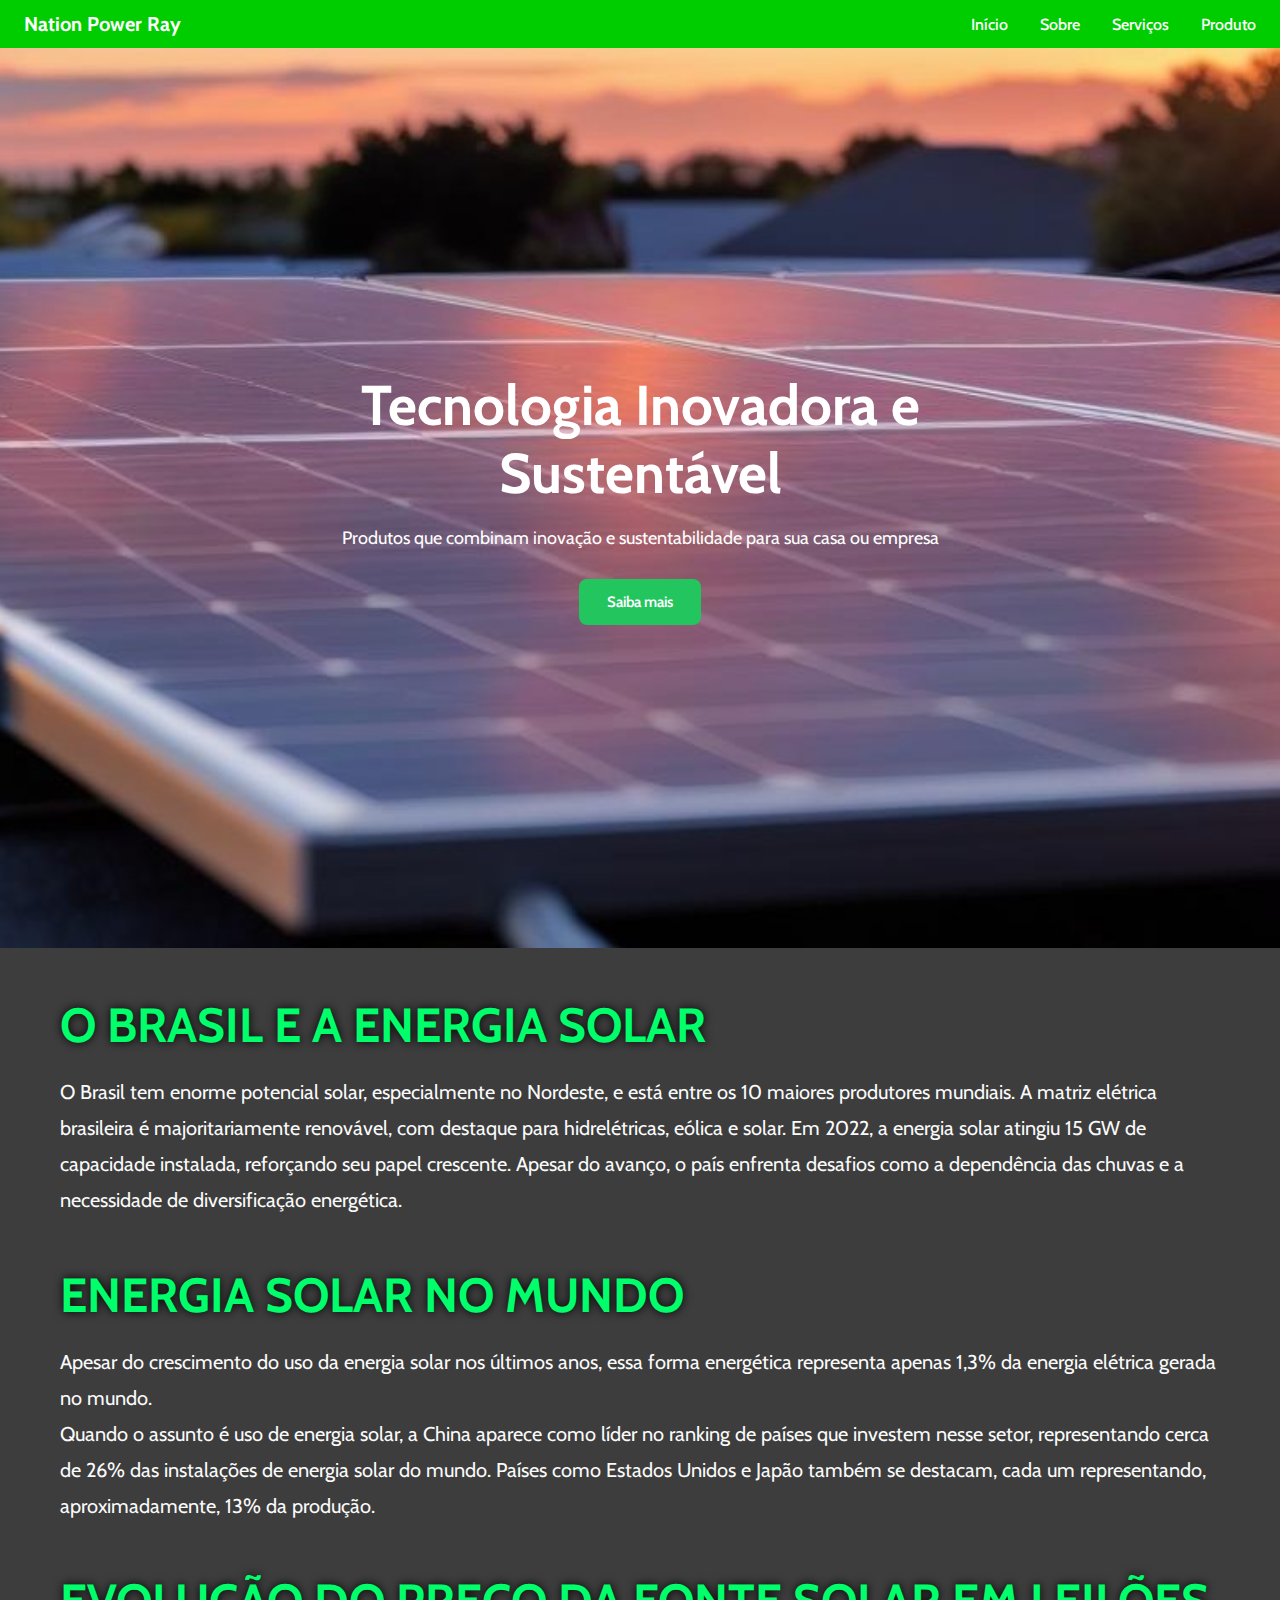
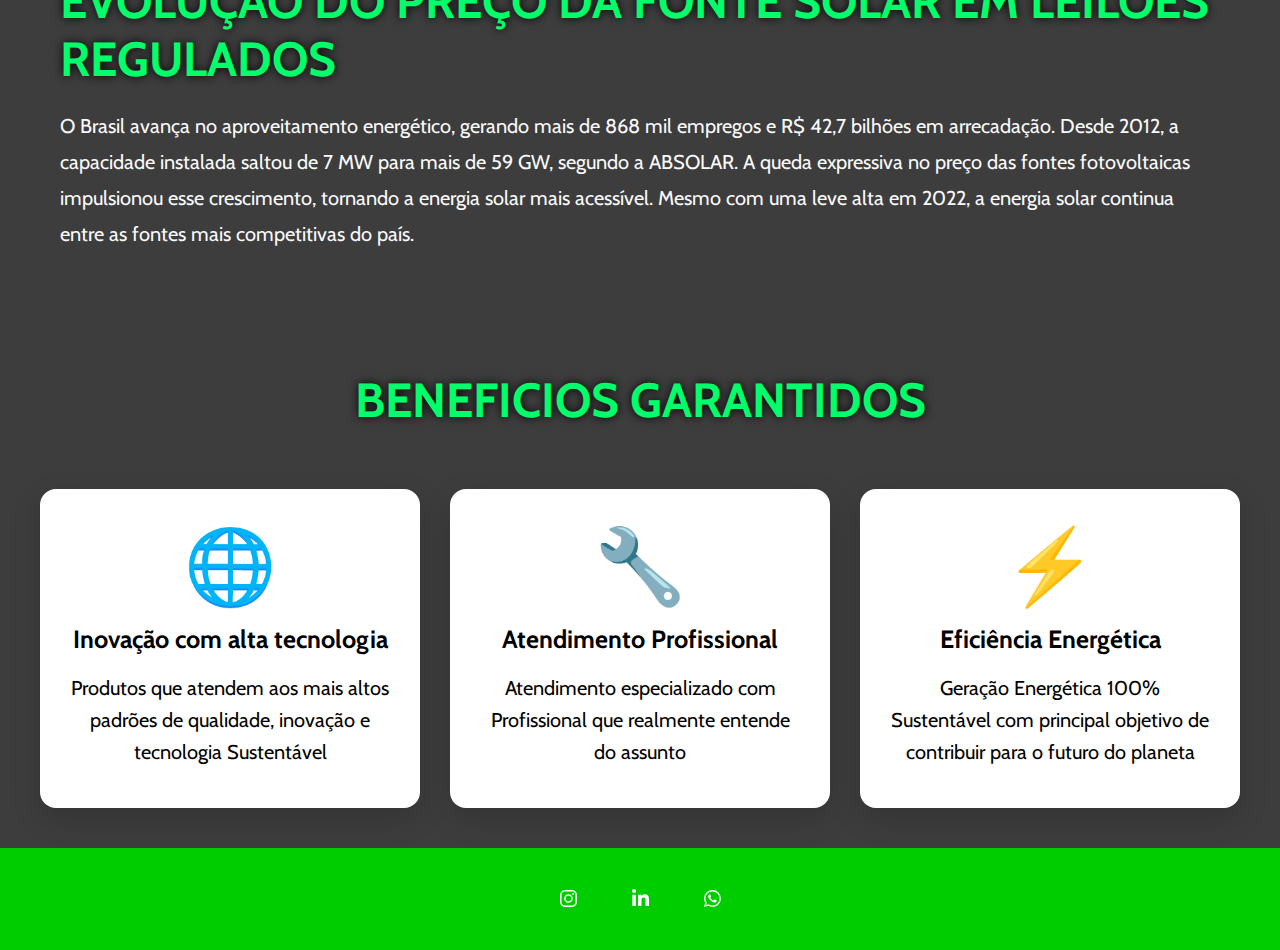
<file: Projeto NPR oficial/Index.html>
<!DOCTYPE html>
<html lang="pt-br">

<head>
    <meta charset="UTF-8">
    <meta name="viewport" content="width=device-width, initial-scale=1.0">
    <link rel="stylesheet" href="style.css">
    <link rel="stylesheet" href="Responsividade.css">
    <title>NPR Oficial</title>
</head>

<body>

    <header class="header" id="header">
        <div class="logo">
            Nation Power Ray
        </div>

        <nav class="nav" id="nav">
            <ul class="nav-list">
                <li><a href="Index.html">Início</a></li>
                <li><a href="Historia.html">Sobre</a></li>
                <li><a href="Servicos.html">Serviços</a></li>
                <li><a href="Produto.html">Produto</a></li>
            </ul>


            <div class="dropdown-responsive">
                <button class="btn-menu" id="btn-menu" type="button">
                    <svg width="26px" height="26px" viewBox="0 0 24 24" fill="none">
                        <line x1="5" y1="7" x2="19" y2="7" stroke="#FFFFFF" stroke-width="2" stroke-linecap="round" />
                        <line x1="5" y1="12" x2="19" y2="12" stroke="#FFFFFF" stroke-width="2" stroke-linecap="round" />
                        <line x1="5" y1="17" x2="19" y2="17" stroke="#FFFFFF" stroke-width="2" stroke-linecap="round" />
                    </svg>
                </button>

                <div class="menu-fullscreen" id="menu-fullscreen">
                    <ul>
                        <li><a href="Index.html">Início</a></li>
                        <li><a href="Historia.html">Sobre</a></li>
                        <li><a href="Servicos.html">Serviços</a></li>
                        <li><a href="Produto.html">Produto</a></li>
                    </ul>
                </div>
            </div>

            </div>
        </nav>
    </header>

    <section class="destaque" id="destaque">
        <div class="overlay">
            <div class="texto">
                <h1>Tecnologia Inovadora e Sustentável</h1>
                <p>Produtos que combinam inovação e sustentabilidade para sua casa ou empresa</p>
                <a href="#" class="botao">Saiba mais</a>
            </div>
        </div>
    </section>



    <div class="intro-texto">
        <h1>O Brasil e a energia solar</h1>
        <p>O Brasil tem enorme potencial solar, especialmente no Nordeste, e está entre os 10 maiores produtores
            mundiais.
            A matriz elétrica brasileira é majoritariamente renovável, com destaque para hidrelétricas, eólica e solar.
            Em 2022, a energia solar atingiu 15 GW de capacidade instalada, reforçando seu papel crescente.
            Apesar do avanço, o país enfrenta desafios como a dependência das chuvas e a necessidade de diversificação
            energética.
        </p>
    </div>

    <div class="intro-texto">
        <h1>Energia Solar no Mundo</h1>
        <p>Apesar do crescimento do uso da energia solar nos últimos anos, essa forma energética representa apenas 1,3%
            da energia elétrica gerada no mundo.<br>
            Quando o assunto é uso de energia solar, a China aparece como líder no ranking de países que investem nesse
            setor, representando cerca de 26% das instalações de energia solar do mundo. Países como Estados Unidos e
            Japão também se destacam, cada um representando, aproximadamente, 13% da produção.</p>
    </div>

    <div class="intro-texto">
        <h1>Evolução do preço da fonte solar em leilões Regulados</h1>
        <p>O Brasil avança no aproveitamento energético, gerando mais de 868 mil empregos e R$ 42,7 bilhões em
            arrecadação.
            Desde 2012, a capacidade instalada saltou de 7 MW para mais de 59 GW, segundo a ABSOLAR.
            A queda expressiva no preço das fontes fotovoltaicas impulsionou esse crescimento, tornando a energia solar
            mais acessível.
            Mesmo com uma leve alta em 2022, a energia solar continua entre as fontes mais competitivas do país.
        </p>
    </div>

    <br>
    <br>
     <div class="intro-texto2">
        <h1>beneficios Garantidos</h1>
     </div>
    <section class="beneficios">

        <div class="container">
            <div class="cards-wrapper">
                <div class="card">
                    <div class="icone">
                        🌐
                    </div>
                    <h3 id="card1-title">Inovação com alta tecnologia</h3>
                    <p id="card1-description">Produtos que atendem aos mais altos padrões de qualidade, inovação e
                        tecnologia Sustentável</p>
                </div>
                <div class="card">
                    <div class="icone">
                        🔧
                    </div>
                    <h3 id="card2-title">Atendimento Profissional</h3>
                    <p id="card2-description">Atendimento especializado com Profissional que realmente entende do
                        assunto</p>
                </div>
                <div class="card">
                    <div class="icone">
                        ⚡
                    </div>
                    <h3 id="card3-title">Eficiência Energética</h3>
                    <p id="card3-description">Geração Energética 100% Sustentável com principal objetivo de contribuir
                        para o futuro do planeta</p>
                </div>
            </div>
        </div>

    </section>

    <div class="Redes"> <a href="#" class="socialContainer containerOne"> <svg class="socialSvg instagramSvg"
                viewBox="0 0 16 16">
                <path
                    d="M8 0C5.829 0 5.556.01 4.703.048 3.85.088 3.269.222 2.76.42a3.917 3.917 0 0 0-1.417.923A3.927 3.927 0 0 0 .42 2.76C.222 3.268.087 3.85.048 4.7.01 5.555 0 5.827 0 8.001c0 2.172.01 2.444.048 3.297.04.852.174 1.433.372 1.942.205.526.478.972.923 1.417.444.445.89.719 1.416.923.51.198 1.09.333 1.942.372C5.555 15.99 5.827 16 8 16s2.444-.01 3.298-.048c.851-.04 1.434-.174 1.943-.372a3.916 3.916 0 0 0 1.416-.923c.445-.445.718-.891.923-1.417.197-.509.332-1.09.372-1.942C15.99 10.445 16 10.173 16 8s-.01-2.445-.048-3.299c-.04-.851-.175-1.433-.372-1.941a3.926 3.926 0 0 0-.923-1.417A3.911 3.911 0 0 0 13.24.42c-.51-.198-1.092-.333-1.943-.372C10.443.01 10.172 0 7.998 0h.003zm-.717 1.442h.718c2.136 0 2.389.007 3.232.046.78.035 1.204.166 1.486.275.373.145.64.319.92.599.28.28.453.546.598.92.11.281.24.705.275 1.485.039.843.047 1.096.047 3.231s-.008 2.389-.047 3.232c-.035.78-.166 1.203-.275 1.485a2.47 2.47 0 0 1-.599.919c-.28.28-.546.453-.92.598-.28.11-.704.24-1.485.276-.843.038-1.096.047-3.232.047s-2.39-.009-3.233-.047c-.78-.036-1.203-.166-1.485-.276a2.478 2.478 0 0 1-.92-.598 2.48 2.48 0 0 1-.6-.92c-.109-.281-.24-.705-.275-1.485-.038-.843-.046-1.096-.046-3.233 0-2.136.008-2.388.046-3.231.036-.78.166-1.204.276-1.486.145-.373.319-.64.599-.92.28-.28.546-.453.92-.598.282-.11.705-.24 1.485-.276.738-.034 1.024-.044 2.515-.045v.002zm4.988 1.328a.96.96 0 1 0 0 1.92.96.96 0 0 0 0-1.92zm-4.27 1.122a4.109 4.109 0 1 0 0 8.217 4.109 4.109 0 0 0 0-8.217zm0 1.441a2.667 2.667 0 1 1 0 5.334 2.667 2.667 0 0 1 0-5.334z">
                </path>
            </svg> </a> <a href="#" class="socialContainer containerThree"> <svg class="socialSvg linkdinSvg"
                viewBox="0 0 448 512">
                <path
                    d="M100.28 448H7.4V148.9h92.88zM53.79 108.1C24.09 108.1 0 83.5 0 53.8a53.79 53.79 0 0 1 107.58 0c0 29.7-24.1 54.3-53.79 54.3zM447.9 448h-92.68V302.4c0-34.7-.7-79.2-48.29-79.2-48.29 0-55.69 37.7-55.69 76.7V448h-92.78V148.9h89.08v40.8h1.3c12.4-23.5 42.69-48.3 87.88-48.3 94 0 111.28 61.9 111.28 142.3V448z">
                </path>
            </svg> </a> <a href="#" class="socialContainer containerFour"> <svg class="socialSvg whatsappSvg"
                viewBox="0 0 16 16">
                <path
                    d="M13.601 2.326A7.854 7.854 0 0 0 7.994 0C3.627 0 .068 3.558.064 7.926c0 1.399.366 2.76 1.057 3.965L0 16l4.204-1.102a7.933 7.933 0 0 0 3.79.965h.004c4.368 0 7.926-3.558 7.93-7.93A7.898 7.898 0 0 0 13.6 2.326zM7.994 14.521a6.573 6.573 0 0 1-3.356-.92l-.24-.144-2.494.654.666-2.433-.156-.251a6.56 6.56 0 0 1-1.007-3.505c0-3.626 2.957-6.584 6.591-6.584a6.56 6.56 0 0 1 4.66 1.931 6.557 6.557 0 0 1 1.928 4.66c-.004 3.639-2.961 6.592-6.592 6.592zm3.615-4.934c-.197-.099-1.17-.578-1.353-.646-.182-.065-.315-.099-.445.099-.133.197-.513.646-.627.775-.114.133-.232.148-.43.05-.197-.1-.836-.308-1.592-.985-.59-.525-.985-1.175-1.103-1.372-.114-.198-.011-.304.088-.403.087-.088.197-.232.296-.346.1-.114.133-.198.198-.33.065-.134.034-.248-.015-.347-.05-.099-.445-1.076-.612-1.47-.16-.389-.323-.335-.445-.34-.114-.007-.247-.007-.38-.007a.729.729 0 0 0-.529.247c-.182.198-.691.677-.691 1.654 0 .977.71 1.916.81 2.049.098.133 1.394 2.132 3.383 2.992.47.205.84.326 1.129.418.475.152.904.129 1.246.08.38-.058 1.171-.48 1.338-.943.164-.464.164-.86.114-.943-.049-.084-.182-.133-.38-.232z">
                </path>
            </svg> </a> </div>




    <script src="script.js"></script>

    <style>
        @import url('https://fonts.googleapis.com/css2?family=Cabin:ital,wght@0,400..700;1,400..700&display=swap');
    </style>


</body>

</html>
</file>
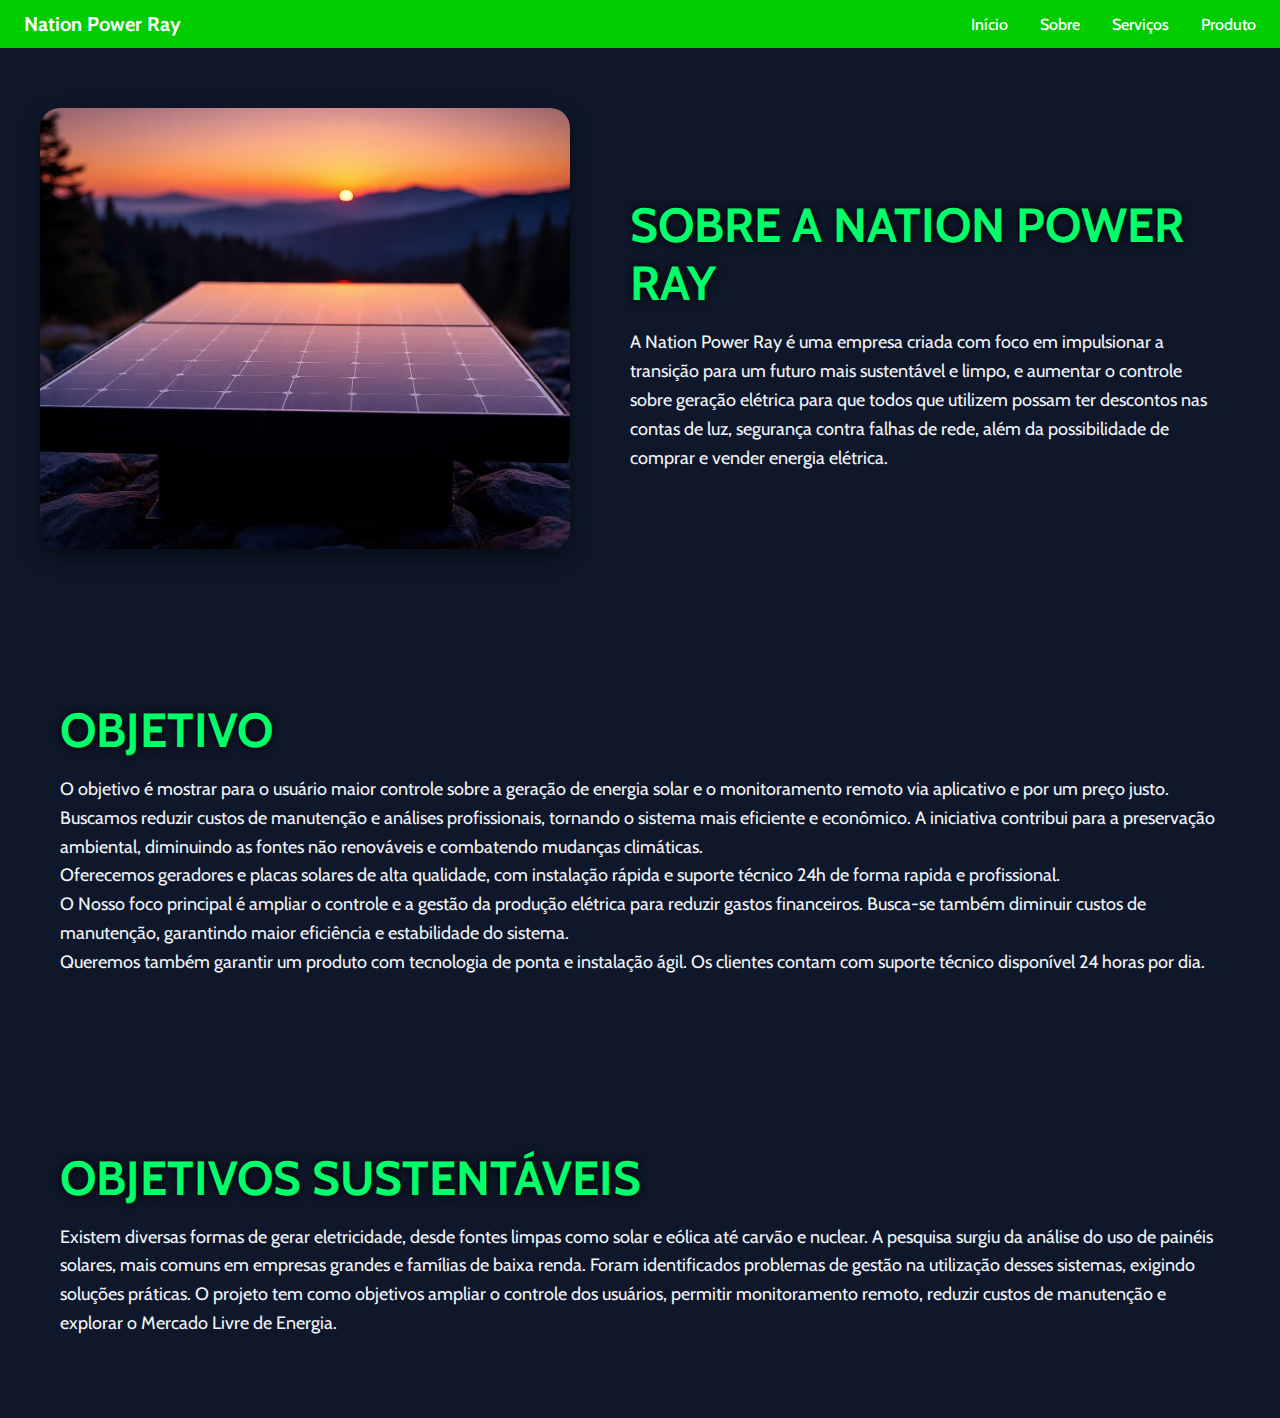
<file: Projeto NPR oficial/Historia.html>
<!DOCTYPE html>
<html lang="pt-br">

<head>
  <meta charset="UTF-8">
  <meta name="viewport" content="width=device-width, initial-scale=1.0">
  <link rel="stylesheet" href="style.css">
  <link rel="stylesheet" href="Historia.css">
  <link rel="stylesheet" href="Responsividade.css">
  <title>NPR Oficial</title>

</head>

<body>

  <header class="header" id="header">
    <div class="logo">
      Nation Power Ray
    </div>

    <nav class="nav" id="nav">
      <ul class="nav-list">
        <li><a href="Index.html">Início</a></li>
        <li><a href="Historia.html">Sobre</a></li>
        <li><a href="Servicos.html">Serviços</a></li>
        <li><a href="Produto.html">Produto</a></li>
      </ul>


      <div class="dropdown-responsive">
        <button class="btn-menu" id="btn-menu" type="button">
          <svg width="26px" height="26px" viewBox="0 0 24 24" fill="none">
            <line x1="5" y1="7" x2="19" y2="7" stroke="#FFFFFF" stroke-width="2" stroke-linecap="round" />
            <line x1="5" y1="12" x2="19" y2="12" stroke="#FFFFFF" stroke-width="2" stroke-linecap="round" />
            <line x1="5" y1="17" x2="19" y2="17" stroke="#FFFFFF" stroke-width="2" stroke-linecap="round" />
          </svg>
        </button>

        <div class="menu-fullscreen" id="menu-fullscreen">
          <ul>
            <li><a href="Index.html">Início</a></li>
            <li><a href="Historia.html">Sobre</a></li>
            <li><a href="Servicos.html">Serviços</a></li>
            <li><a href="Produto.html">Produto</a></li>
          </ul>
        </div>
      </div>
      </div>
    </nav>
  </header>

  <section class="conteudo-quem-somos">
    <div class="intro-imagem">
      <img src="./Imagens/solar.jpg" alt="Painéis solares">
    </div>

    <div class="intro-texto">
      <h1>Sobre a Nation Power Ray</h1>
      <p>
        A Nation Power Ray é uma empresa criada com foco em impulsionar a transição para um futuro mais sustentável e
        limpo, e aumentar o controle sobre geração elétrica para que todos que utilizem possam ter descontos nas contas
        de luz, segurança contra falhas de rede, além da possibilidade de comprar e vender energia elétrica.
      </p>
    </div>
  </section>




  <section class="conteudo-objetivo">
    </div>

    <div class="intro-texto">
      <h1>OBJETIVO</h1>
      <p>
        O objetivo é mostrar para o usuário maior controle sobre a geração de energia solar e o monitoramento remoto via
        aplicativo e por um preço justo.<br>
        Buscamos reduzir custos de manutenção e análises profissionais, tornando o sistema mais eficiente e econômico.
        A iniciativa contribui para a preservação ambiental, diminuindo as fontes não renováveis e
        combatendo mudanças climáticas.<br>
        Oferecemos geradores e placas solares de alta qualidade, com instalação rápida e suporte técnico 24h de forma rapida e profissional.<br>
        O Nosso foco principal é ampliar o controle e a gestão da produção elétrica para reduzir gastos financeiros.
        Busca-se também diminuir custos de manutenção, garantindo maior eficiência e estabilidade do sistema.<br>
        Queremos também garantir um produto com tecnologia de ponta e instalação ágil.
        Os clientes contam com suporte técnico disponível 24 horas por dia.
    </div>
  </section>

  <section class="conteudo-objetivo">
    </div>

    <div class="intro-texto">
      <h1>OBJETIVOS SUSTENTÁVEIS</h1>
      <p>Existem diversas formas de gerar eletricidade, desde fontes limpas como solar e eólica até carvão e nuclear.
        A pesquisa surgiu da análise do uso de painéis solares, mais comuns em empresas grandes e famílias de baixa
        renda.
        Foram identificados problemas de gestão na utilização desses sistemas, exigindo soluções práticas.
        O projeto tem como objetivos ampliar o controle dos usuários, permitir monitoramento remoto, reduzir custos de
        manutenção e explorar o Mercado Livre de Energia.
      </p>


    </div>

    <script src="script.js"></script>


    <style>
      @import url('https://fonts.googleapis.com/css2?family=Cabin:ital,wght@0,400..700;1,400..700&display=swap');
    </style>


</body>

</html>
</file>
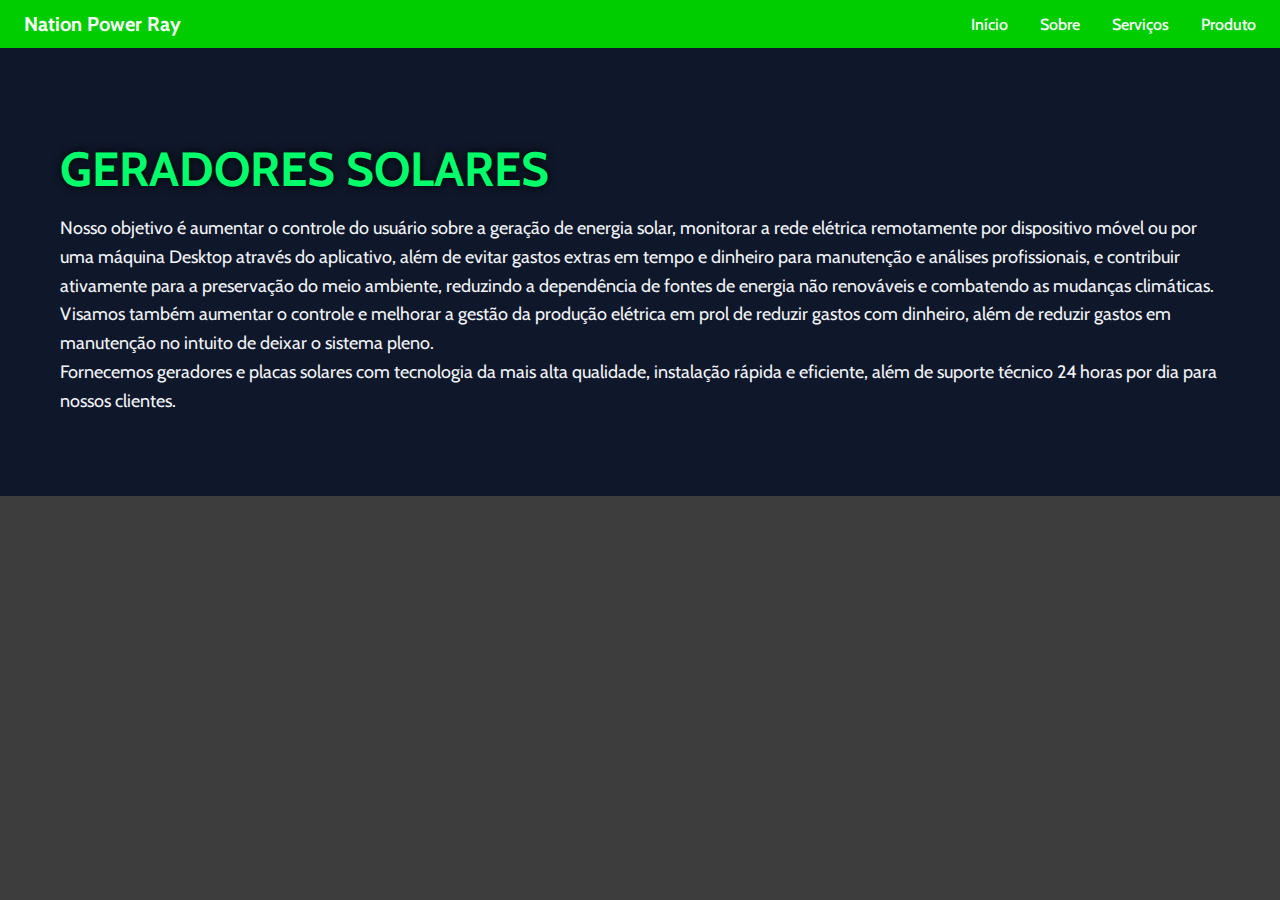
<file: Projeto NPR oficial/Produto.html>
<!DOCTYPE html>
<html lang="pt-br">

<head>
    <meta charset="UTF-8">
    <link rel="stylesheet" href="style.css">
    <link rel="stylesheet" href="Historia.css">
    <link rel="stylesheet" href="Responsividade.css">
    <meta name="viewport" content="width=device-width, initial-scale=1.0">
    <title>Produto</title>
</head>

<body>

    <header class="header" id="header">
        <div class="logo">
            Nation Power Ray
        </div>

        <nav class="nav" id="nav">
            <ul class="nav-list">
                <li><a href="Index.html">Início</a></li>
                <li><a href="Historia.html">Sobre</a></li>
                <li><a href="Servicos.html">Serviços</a></li>
                <li><a href="Produto.html">Produto</a></li>
            </ul>


            <div class="dropdown-responsive">
                <button class="btn-menu" id="btn-menu" type="button">
                    <svg width="26px" height="26px" viewBox="0 0 24 24" fill="none">
                        <line x1="5" y1="7" x2="19" y2="7" stroke="#FFFFFF" stroke-width="2" stroke-linecap="round" />
                        <line x1="5" y1="12" x2="19" y2="12" stroke="#FFFFFF" stroke-width="2" stroke-linecap="round" />
                        <line x1="5" y1="17" x2="19" y2="17" stroke="#FFFFFF" stroke-width="2" stroke-linecap="round" />
                    </svg>
                </button>

                <div class="menu-fullscreen" id="menu-fullscreen">
                    <ul>
                        <li><a href="Index.html">Início</a></li>
                        <li><a href="Historia.html">Sobre</a></li>
                        <li><a href="Servicos.html">Serviços</a></li>
                        <li><a href="Produto.html">Produto</a></li>
                    </ul>
                </div>
            </div>

            </div>
        </nav>
    </header>

    <section class="conteudo-objetivo">
        </div>

        <div class="intro-texto">
            <h1>GERADORES SOLARES</h1>
            <p>
                Nosso objetivo é aumentar o controle do usuário sobre a geração de energia solar, monitorar a rede
                elétrica remotamente por dispositivo móvel ou por uma máquina Desktop através do aplicativo, além de
                evitar
                gastos
                extras em tempo e dinheiro para manutenção e análises profissionais, e contribuir ativamente para a
                preservação do meio ambiente, reduzindo a dependência de fontes de energia não renováveis e
                combatendo as mudanças climáticas.<br>
                Visamos também aumentar o controle e melhorar a gestão da produção elétrica em prol de reduzir gastos
                com dinheiro, além de reduzir gastos em manutenção no intuito de deixar o sistema pleno.<br>
                Fornecemos geradores e placas solares com tecnologia da mais alta qualidade, instalação rápida e
                eficiente,
                além de suporte técnico 24 horas por dia para nossos clientes.
            </p>
        </div>
    </section>








    <script src="script.js"></script>

    <style>
        @import url('https://fonts.googleapis.com/css2?family=Cabin:ital,wght@0,400..700;1,400..700&display=swap');
    </style>

</body>

</html>
</file>
<file: Projeto NPR oficial/style.css>
* {
  margin: 0;
  padding: 0;
  box-sizing: border-box;
  text-decoration: none;
  font-family: "Cabin", sans-serif;
}

body {
  background-color: #3d3d3d;
  color: #ffffff;
  font-size: 15px;
}

.header {
  display: flex;
  justify-content: space-between;
  align-items: center;
  padding: 12px 24px;
  background-color: #00CD00;
  position: sticky;
  top: 0;
  z-index: 999;
}

.logo {
  font-weight: bold;
  color: white;
  font-size: 20px;
}

.nav-list {
  display: flex;
  gap: 32px;
  /* espaço entre os links */
  list-style: none;
  margin: 0;
  padding: 0;
}

.nav-list a {
  color: white;
  text-decoration: none;
  font-weight: 500;
  font-size: 16px;
}


.nav-list li a:hover {
  color: #050505;
}

.destaque {
  position: relative;
  min-height: 100vh;
  background: url("./Imagens/placa.jpg") no-repeat center center;
  background-size: cover;
  display: flex;
  align-items: center;
  justify-content: center;
  color: #fff;
}

.destaque .overlay {
  width: 100%;
  height: 100%;
  display: flex;
  align-items: center;
  justify-content: center;
  text-align: center;
  padding: 40px;
}

.destaque .texto {
  max-width: 700px;
}

.destaque h1 {
  font-size: clamp(32px, 5vw, 56px);
  margin-bottom: 20px;
  font-weight: 700;
}

.destaque p {
  font-size: 18px;
  margin-bottom: 30px;
}

.destaque .botao {
  display: inline-block;
  background: #22c55e;
  color: #fff;
  padding: 14px 28px;
  border-radius: 8px;
  font-weight: 600;
  text-decoration: none;
  transition: transform 0.2s ease, box-shadow 0.2s ease;
}

.destaque .botao:hover {
  transform: translateY(-2px);
  box-shadow: 0 8px 20px rgba(34, 197, 94, 0.4);
}


.intro-texto,
.content {
  flex: 1 1 500px;
  color: #ffffff;
  max-width: 1200px;
  margin: 0 auto;
  padding: 0 20px;
  /* Adiciona espaçamento lateral para telas menores */
  box-sizing: border-box;
}

.intro-texto h1 {
  text-align: left;
  margin: 3rem 0 20px 0;
  font-size: clamp(24px, 6vw, 48px);
  /* Ajusta melhor em telas pequenas */
  color: #00ff6a;
  text-transform: uppercase;
  text-shadow: 0 0 10px black;
}

.intro-texto2 h1 {
text-align: center;
  margin: 3rem 0 20px 0;
  font-size: clamp(24px, 6vw, 48px);
  /* Ajusta melhor em telas pequenas */
  color: #00ff6a;
  text-transform: uppercase;
  text-shadow: 0 0 10px black;
}

.intro-texto p {
  text-align: left;
  font-size: clamp(16px, 4vw, 20px);
  /* Responsivo para texto */
  line-height: 1.8;
  color: #fafafa;
  margin: 0 0 35px 0;
}

/* 📱 Media Query para telas menores */
@media (max-width: 600px) {
  .intro-texto h1 {
    margin: 2rem 0 15px 0;
    text-align: center;
    /* Centraliza título no celular */
  }

  .intro-texto p {
    text-align: justify;
    /* Melhora leitura em telas pequenas */
  }
}


.card-container {
  display: flex;
  flex-wrap: wrap;
  justify-content: center;
  gap: 20px;
  margin: 40px auto;
  max-width: 1200px;
}

.balowcards {
  background-color: #00121e;
  width: 200px;
  padding: 20px;
  text-align: center;
}


.escolha {
  max-width: 1200px;
  margin: 0 auto;
  padding: 50px 20px;
  text-align: center;
}

.escolha h1 {
  font-size: 36px;
  margin-bottom: 30px;
}

.beneficios {
  background-color: #3d3d3d;
  text-align: center;
  padding: 40px 20px;
  /* mantém espaçamento superior/inferior */
}

.container {
  width: 100%;
  max-width: 1200px;
  margin: 0 auto;
  /* centraliza o container */
}

.cards-wrapper {
  display: grid;
  grid-template-columns: repeat(3, 1fr);
  /* sempre 3 colunas lado a lado */
  gap: 30px;
  /* espaçamento entre os cards */
  width: 100%;
}

.card {
  background: #ffffff;
  border-radius: 16px;
  padding: 40px 30px;
  text-align: center;
  box-shadow: 0 10px 30px rgba(0, 0, 0, 0.15);
  transition: transform 0.3s ease, box-shadow 0.3s ease;
  display: flex;
  flex-direction: column;
  align-items: center;
}

.card:hover {
  transform: translateY(-8px);
  box-shadow: 0 15px 40px #0de40633;
}

.icone {
  font-size: 74px;
  margin-bottom: 20px;
  line-height: 1;
}

.card h3 {
  font-size: 25px;
  font-weight: 700;
  color: #000000;
  margin: 0 0 16px 0;
  line-height: 1.3;
}

.card p {
  font-size: 20px;
  color: #000000;
  line-height: 1.6;
  margin: 0;
}

/* ============================= */
/* TABLET (2 CARDS POR LINHA) */
/* ============================= */

@media (max-width: 1024px) {
  .cards-wrapper {
    grid-template-columns: repeat(2, 1fr);
  }
}

/* ============================= */
/* CELULAR (1 CARD POR LINHA) */
/* ============================= */

@media (max-width: 768px) {
  .cards-wrapper {
    grid-template-columns: 1fr;
    /* UM EMBAIXO DO OUTRO */
  }

  .card {
    width: 100%;
    max-width: 360px;
    /* Mantém visual bonito */
    margin: 0 auto;
    /* Centraliza */
  }
}

/* ============================= */
/* CELULAR PEQUENO */
/* ============================= */

@media (max-width: 480px) {
  .card {
    max-width: 100%;
    padding: 30px 20px;
    /* só ajusta espaço interno */
  }
}



.Redes {
  display: flex;
  justify-content: center;
  gap: 20px;
  background-color: #00CD00;
  padding: 25px;
}

.socialContainer {
  width: 52px;
  height: 52px;
  display: flex;
  align-items: center;
  justify-content: center;
  transition: .3s;
}

.containerOne:hover {
  background-color: #e60b6e;
}

.containerThree:hover {
  background-color: #0072b1;
}

.containerFour:hover {
  background-color: #128C7E;
}

.socialSvg {
  width: 17px;
  fill: #fff;
}
</file>
<file: Projeto NPR oficial/Responsividade.css>
/* ============================= */
/* MENU MOBILE TELA CHEIA */
/* ============================= */

.btn-menu {
  background: none;
  border: none;
  cursor: pointer;
}

/* Container do menu em tela cheia */
.menu-fullscreen {
  position: fixed;
  inset: 0;
  background-color: #0f172a;
  display: none;
  align-items: center;
  justify-content: center;
  z-index: 2000;
}

/* Lista centralizada */
.menu-fullscreen ul {
  list-style: none;
  display: flex;
  flex-direction: column;
  gap: 30px;
  text-align: center;
}

.menu-fullscreen li a {
  font-size: 28px;
  color: white;
  font-weight: bold;
  transition: 0.3s;
}

.menu-fullscreen li a:hover {
  color: #00ff6a;
}

/* ============================= */
/* CONTROLE MOBILE / DESKTOP */
/* ============================= */

.dropdown-responsive {
  display: none;
}

@media (max-width: 900px) {
  .nav-list {
    display: none;
  }

  .dropdown-responsive {
    display: block;
  }
}

/* ============================= */
/* SEÇÕES PRINCIPAIS RESPONSIVAS */
/* ============================= */

@media (max-width: 900px) {
  .conteudo-quem-somos,
  .conteudo-objetivo {
    flex-direction: column;
    text-align: center;
    padding: 40px 20px;
  }

  .intro-imagem img {
    width: 100%;
    max-width: 420px;
  }

  .intro-texto h1 {
    font-size: 26px;
  }

  .intro-texto p {
    font-size: 16px;
  }
}

/* ============================= */
/* CELULAR PEQUENO */
/* ============================= */

@media (max-width: 480px) {
  .logo {
    font-size: 16px;
  }

  .intro-texto p {
    font-size: 15px;
  }
}
</file>
<file: Projeto NPR oficial/Historia.css>
.conteudo-quem-somos,
.conteudo-objetivo {
  display: flex;
  /* lado a lado */
  align-items: center;
  /* centraliza verticalmente */
  justify-content: center;
  gap: 40px;
  /* espaço entre imagem e texto */
  padding: 60px 40px;
  background-color: #0f172a;
  /* fundo escuro */
}

/* Imagem à esquerda */
.intro-imagem {
  flex: 1 1 400px;
  display: flex;
  justify-content: center;
}

.intro-imagem img {
  max-width: 100%;
  height: auto;
  border-radius: 20px;
  /* bordas arredondadas */
  box-shadow: 0 8px 20px rgba(0, 0, 0, 0.5);
  /* sombra elegante */
  object-fit: cover;
  /* ajusta sem distorcer */
}

/* Texto à direita */
.intro-texto,
.content {
  flex: 1 1 500px;
  color: #ffffff;
  max-width: 1200px;
  margin: 0 auto;
  padding: 0 20px;
  box-sizing: border-box;
}

.intro-texto h1 {
  font-size: clamp(28px, 4vw, 48px);
  color: #00ff6a;
  text-transform: uppercase;
  text-shadow: 0 0 10px black;
  margin: 2rem 0 1rem 0;
  /* Menos espaço entre título e texto */
}

.intro-texto p {
  font-size: clamp(16px, 4vw, 18px);
  /* Responsivo e mais compacto */
  line-height: 1.6;
  color: #f1f5f9;
  margin: 0 0 20px 0;
  /* Reduz espaço entre parágrafos */
  text-align: left;
  word-break: break-word;
}

/* 📱 Ajuste para telas pequenas */
@media (max-width: 600px) {
  .intro-texto {
    padding: 0 15px;
  }

  .intro-texto h1 {
    font-size: 32px;
    margin: 1.5rem 0 1rem 0;
  }

  .intro-texto p {
    font-size: 16px;
    line-height: 1.5;
    margin-bottom: 15px;
  }
}


/* Responsividade */
@media (max-width: 768px) {
  .conteudo-quem-somos {
    flex-direction: column;
    /* imagem em cima, texto embaixo */
    text-align: center;
  }

  .intro-imagem,
  .intro-texto {
    flex: 1 1 100%;
  }

  .intro-imagem img {
    max-width: 90%;
  }
}
</file>
